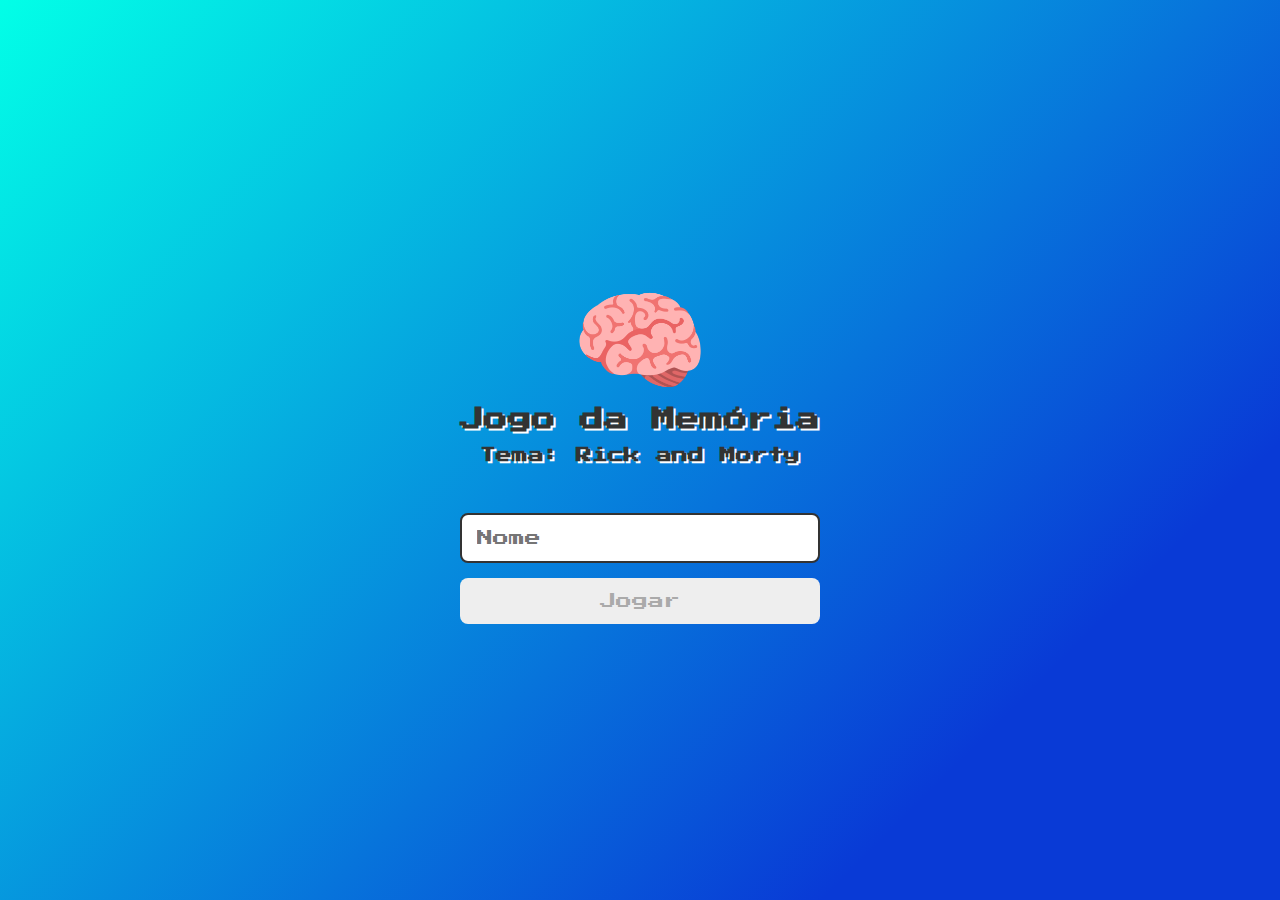
<file: index.html>
<!DOCTYPE html>
<html lang="pt-br">
<head>
    <meta charset="UTF-8">
    <meta name="viewport" content="width=device-width, initial-scale=1.0">

    <link rel="icon" href="./images/brain.png">

    <link rel="stylesheet" href="./css/reset.css">
    <link rel="stylesheet" href="./css/login.css">

    <title>Jogo da Memória - Login</title>
</head>
<body>
    <form class="login-form">
        <div class="login-header">
            <img src="./images/brain.png" alt="brain icon">
            <h1 class="title">Jogo da Memória</h1>
            <h2 class="subtitle">Tema: Rick and Morty</h2>
        </div>
        <input type="text" placeholder="Nome" class="login-input">
        <button type="submit" class="login-btn" disabled>Jogar</button>
    </form>
    <script src="./js/login.js"></script>
</body>
</html>
</file>
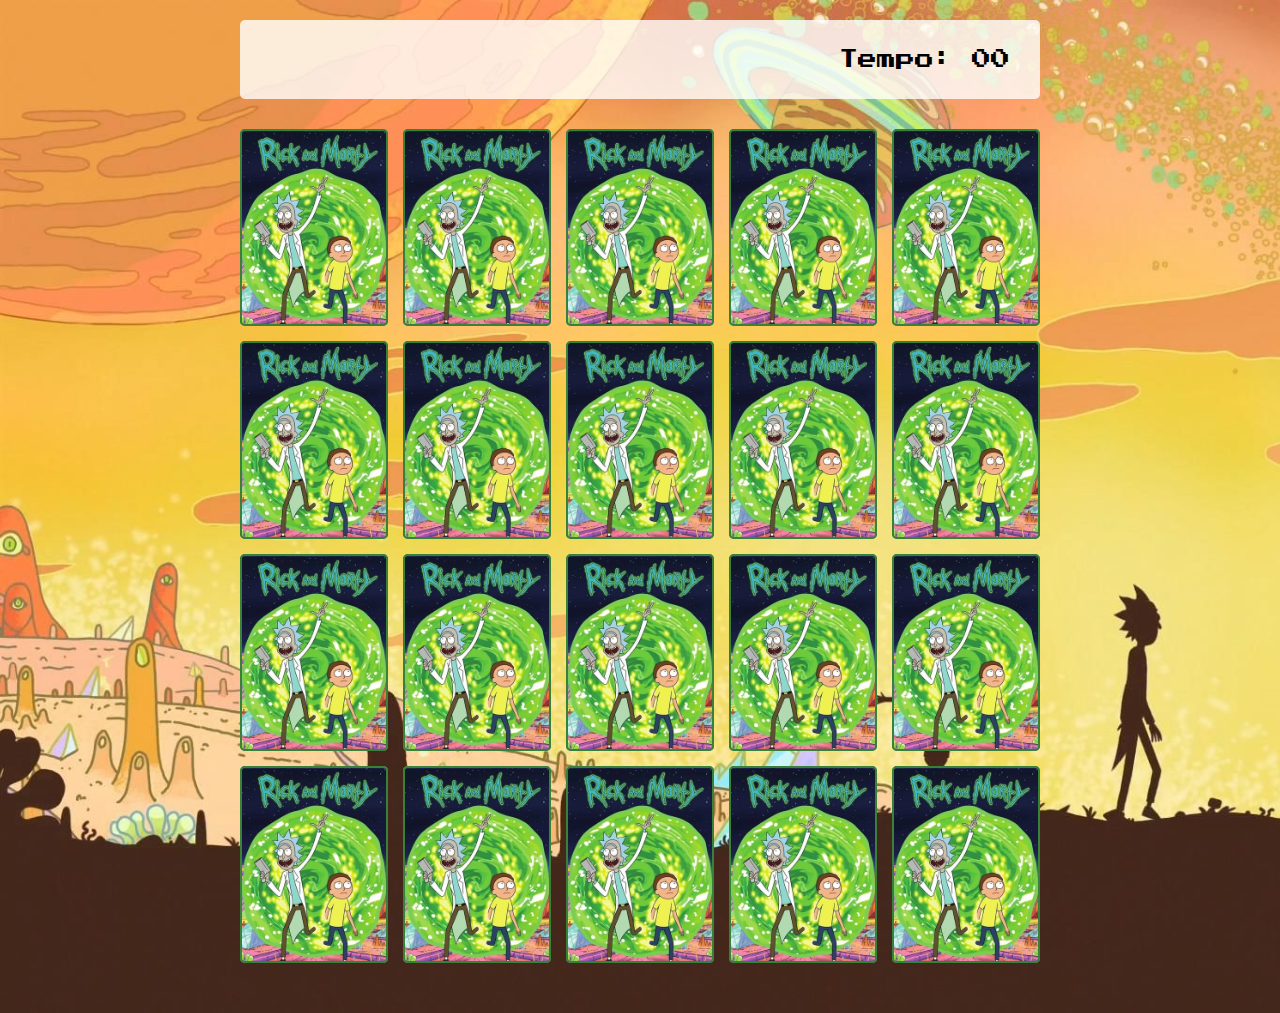
<file: pages/game.html>
<!DOCTYPE html>
<html lang="pt-br">
<head>
    <meta charset="UTF-8">
    <meta name="viewport" content="width=device-width, initial-scale=1.0">

    <link rel="icon" href="../images/brain.png">

    <link rel="stylesheet" href="../css/reset.css">
    <link rel="stylesheet" href="../css/game.css">

    <script defer src="../js/game.js"></script>

    <title>Jogo da Memória - gameplay</title>
</head>
<body> 
    <main>
        <header>
            <span class="player"></span>
            <span>Tempo: <span class="timer">00</span></span>
        </header>

        <div class="grid"></div>
    </main>
</body>
</html>
</file>
<file: css/login.css>
body {
    background: linear-gradient(135deg, rgba(2,255,231,1) 0%, rgba(9,58,214,1) 79%);
}

.login-form {
    display: flex;
    flex-direction: column;
    align-items: center;
    height: 100vh;  
    justify-content: center;
}

.login-header {
    align-items: center;
    display: flex;
    flex-direction: column;
    justify-content: center;
    margin-bottom: 50px;
}

.login-header img {
    width: 130px;
}

.login-header h1 {
    color: #333;
    font-size: 1.5em;
    text-shadow: 2px 2px #fff;
}

.login-header h2 {
    color: #333;
    font-size: 1em;
    text-shadow: 2px 2px #fff;
    margin-top: 1em;
}

.login-input {
    border: 2px solid #333;
    border-radius: 8px;
    color: #333;
    font-size: 1em;
    margin-bottom: 15px;
    width: 100%;
    max-width: 360px;
    outline: none;
    padding: 15px;
}

.login-btn {
    background-color: #ee665c;
    border-radius: 8px;
    color: #fff;
    padding: 15px;
    cursor: pointer;
    font-size: 1em;
    width: 100%;
    max-width: 360px;
}

.login-btn:disabled {
    background-color: #eee;
    color: #aaa;
    cursor: auto;
}

.login-btn:hover {
    background-color: #ff746b;
}
</file>
<file: css/game.css>
main {
    display: flex;
    flex-direction: column;
    width: 100%;
    min-height: 100vh;
    align-items: center;
    justify-content: center;
    padding: 20px 20px 50px;
    background-image: url('../images/bg.jpg');
    background-size: cover;
}

header {
    display: flex;
    align-items: center;
    justify-content: space-between;
    width: 100%;
    max-width: 800px;
    padding: 30px;
    margin: 0 0 30px;
    border-radius: 5px;
    background-color: rgba(255, 255, 255, 0.8);
    font-size: 1.2em;
}

.grid {
    display: grid;
    grid-template-columns: repeat(5, 1fr);
    gap: 15px;
    width: 100%;
    max-width: 800px;
    margin: 0 auto;
}

.card {
    width: 100%;
    aspect-ratio: 3/4;
    border-radius: 5px;
    position: relative;
    transition: all 400ms ease;
    transform-style: preserve-3d;
    background-color: #ccc;
}

.face {
    width: 100%;
    height: 100%;
    position: absolute;
    background-size: cover;
    background-position: center;
    border: 2px solid #39813a;
    border-radius: 5px;
    transition: all 400ms ease;
}

.front {
    transform: rotateY(180deg);
}

.back {
    background-image: url('../images/back.png');
    backface-visibility: hidden;
}

.reveal-card {
    transform: rotateY(180deg);
}

.disabled-card {
    filter: saturate(0);
    opacity: 0.5;
}
</file>
